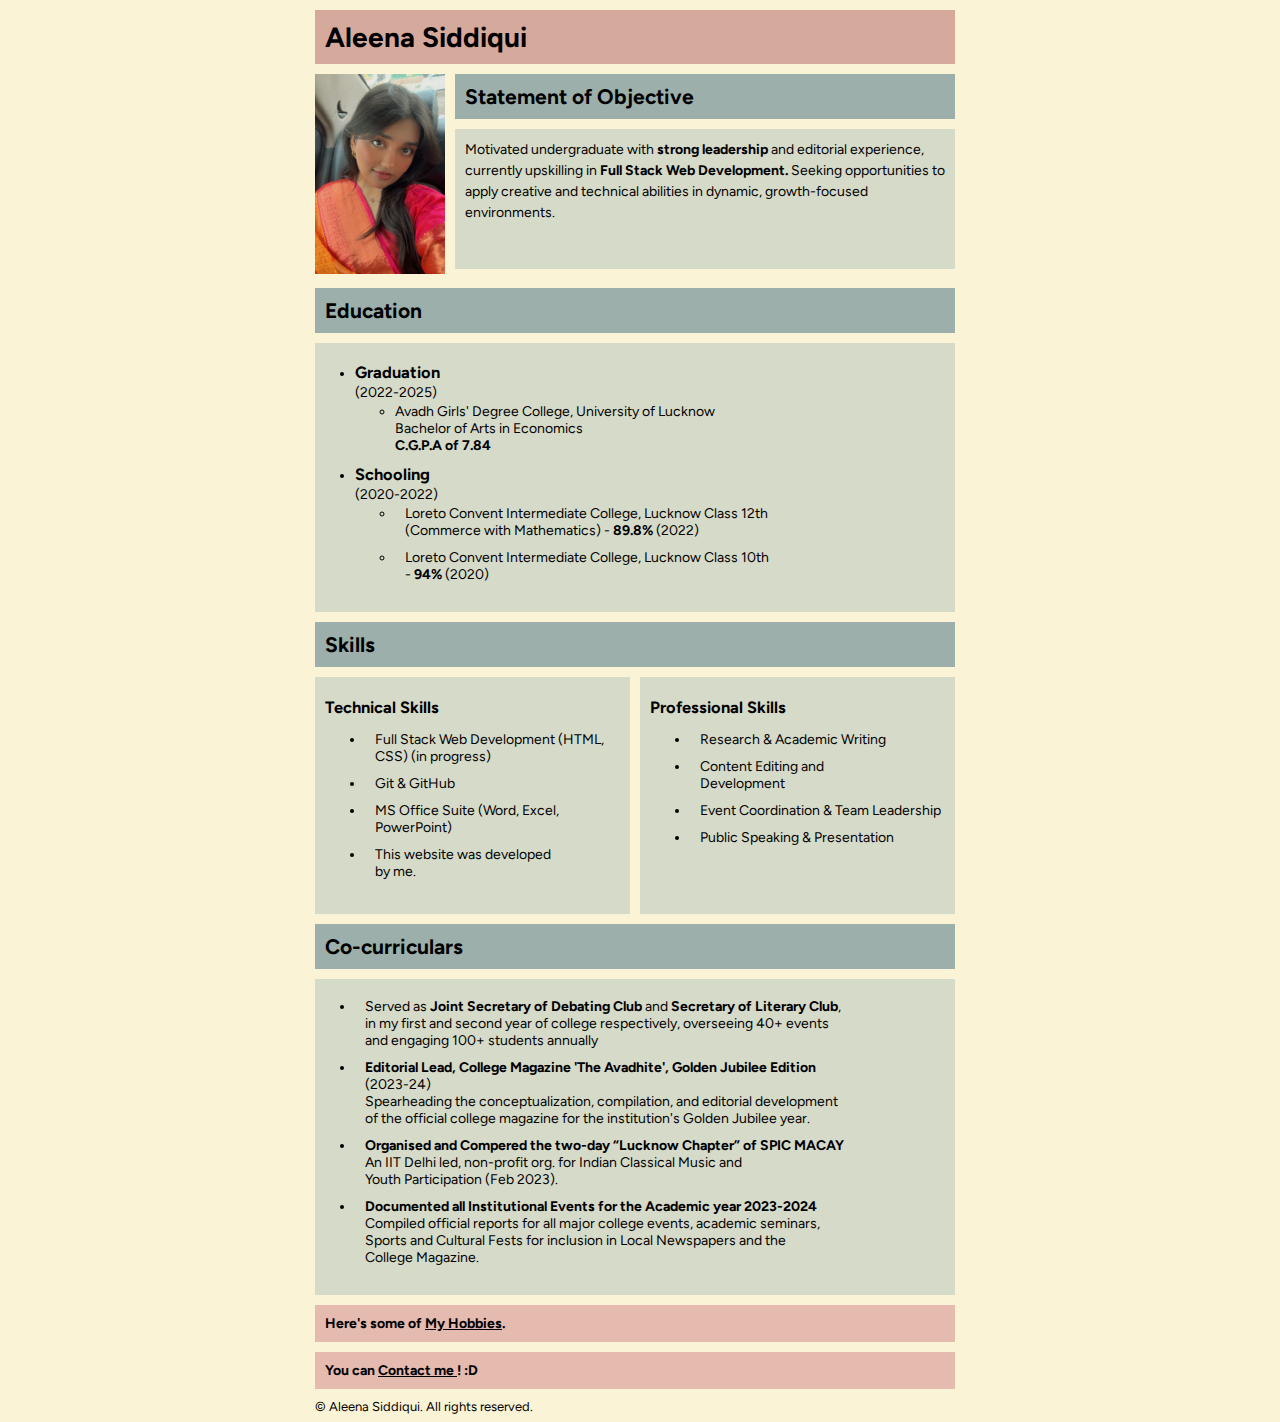
<file: index.html>
<!DOCTYPE html>

<html lang="en">

 <head>
    <meta charset="UTF-8">
    <meta name="viewport" content="width=device-width, initial-scale=1.0">
    <title>My Resume</title>
    <link rel="stylesheet" href="./style.css" />
 </head>

 <link rel="preconnect" href="https://fonts.googleapis.com">
 <link rel="preconnect" href="https://fonts.gstatic.com" crossorigin>
 <link href="https://fonts.googleapis.com/css2?family=Figtree:wght@300..900&display=swap" rel="stylesheet">

 <body>
    <div class="container">
    <h1>Aleena Siddiqui</h1>
    <div style="display: flex;">
      <div><img id="profile" src="./assets/Images/profile.jpg" /></div>

      <div id="box1">
        <h2 id="specific">Statement of Objective</h2>
        <p id="summary">Motivated undergraduate with <b>strong leadership</b> and editorial experience, 
        currently upskilling in <b>Full Stack Web Development.</b>
        Seeking opportunities to apply creative and technical abilities in dynamic, 
        growth-focused environments.</p>
      </div>
    </div>

    <h2>Education</h2>
    <div class="box4">
        <ul>
          <li>
              <h3>Graduation</h3>
              <p>(2022-2025)</p>
              <ul>
                <li>
                    Avadh Girls' Degree College, University of Lucknow <br />
                    Bachelor of Arts in Economics<br />
                    <b>C.G.P.A of 7.84</b>
                </li>
              </ul>
          </li>
        
          <li>
              <h3>Schooling</h3>
              <p>(2020-2022)</p>
              <ul>
                <li class="ts">Loreto Convent Intermediate College, Lucknow Class 12th <br />
                    (Commerce with Mathematics) - <b>89.8%</b> (2022)
                </li>
                <li class="ts">Loreto Convent Intermediate College, Lucknow Class 10th <br />
                    - <b>94% </b>(2020)
                </li>
              </ul>
          </li>
        </ul>
    </div>

    <h2>Skills</h2>
    <div style="display: flex;">
        <div id="box2">
            <h3>Technical Skills</h3>
            <ul>
                <li class="ts">Full Stack Web Development (HTML, CSS) (in progress)</li>
                <li class="ts">Git & GitHub</li>
                <li class="ts">MS Office Suite (Word, Excel, PowerPoint)</li>
                <li class="ts">This website was developed <br>by me.</li>
            </ul>
        </div>
        <div id="box3">
            <h3>Professional Skills</h3>
            <ul>
                <li class="ts">Research & Academic Writing</li>
                <li class="ts">Content Editing and <br /> Development</li>
                <li class="ts">Event Coordination & Team Leadership</li>
                <li class="ts">Public Speaking & Presentation</li>
            </ul>
        </div>
    </div>
 
    <h2>Co-curriculars</h2>
    <div class="box4">
        <ul>
            <li class="ts">Served as <b>Joint Secretary of Debating Club</b> and <b>Secretary of Literary 
                Club</b>, <br> in my first and second year of college respectively, 
                overseeing 40+ events <br> and  engaging 100+ students annually</li>

            <li class="ts"><b>Editorial Lead, College Magazine 'The Avadhite', 
                Golden Jubilee Edition</b> <br>(2023-24) <br> Spearheading the conceptualization, 
                compilation, and editorial development <br> of the official college magazine 
                for the institution's Golden Jubilee year.</li>

            <li class="ts"><b>Organised and Compered the two-day “Lucknow Chapter” of SPIC MACAY</b> <br> 
                An IIT Delhi led, non-profit org. for Indian Classical Music and <br> Youth 
                Participation (Feb 2023).</li>

            <li class="ts"><b>Documented all Institutional Events for the Academic year 2023-2024</b><br> 
                Compiled official reports for all major college events, academic seminars, <br>
                Sports and Cultural Fests for inclusion in Local Newspapers and the <br> College Magazine.</li>
        </ul>
    </div>

    <h4>Here's some of <a href="./hobbies.html"> My Hobbies</a>.</h4>

    <h4> You can <a href="./contact.html"> Contact me </a> ! :D</h4>

    <footer>
        &copy; Aleena Siddiqui. All rights reserved.
    </footer>
    </div>
 </body>

</html>
</file>
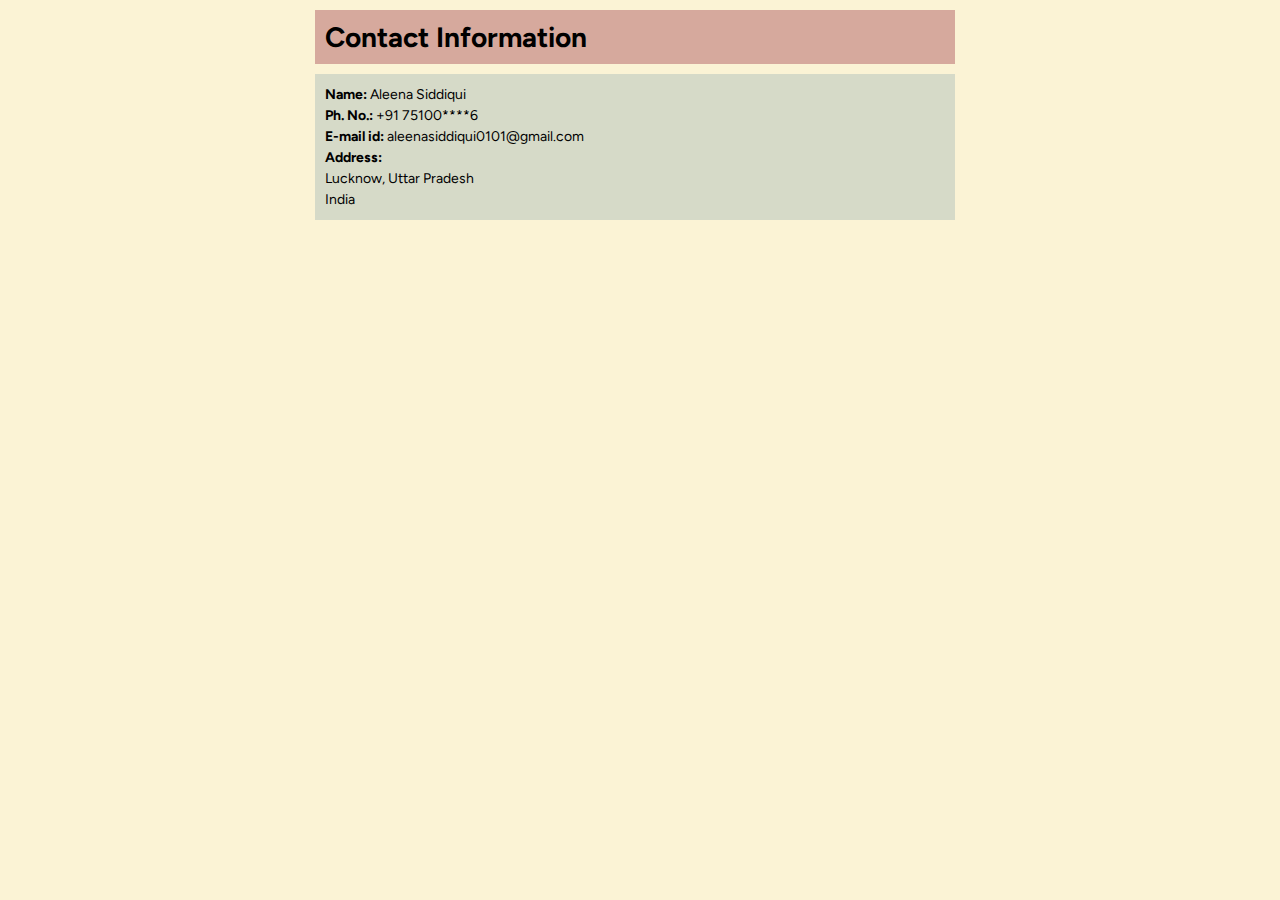
<file: contact.html>
<!DOCTYPE html>
<html lang="en">
<head>
    <meta charset="UTF-8">
    <meta name="viewport" content="width=device-width, initial-scale=1.0">
    <title>Contact Me</title>
    <link rel="stylesheet" href="./style.css" />

</head>
<link rel="preconnect" href="https://fonts.googleapis.com">
<link rel="preconnect" href="https://fonts.gstatic.com" crossorigin>
<link href="https://fonts.googleapis.com/css2?family=Figtree:wght@300..900&display=swap" rel="stylesheet">

<body>
    <div class="container">
    <h1>Contact Information</h1>
    <p id="contact">
        <b>Name:</b> Aleena Siddiqui <br>
        <b>Ph. No.:</b> +91 75100****6<br>
        <b>E-mail id:</b> aleenasiddiqui0101@gmail.com<br>
        <b>Address:</b> <br> 
        Lucknow, Uttar Pradesh<br>
        India
    </p>
    </div>
</body>
</html>
</file>
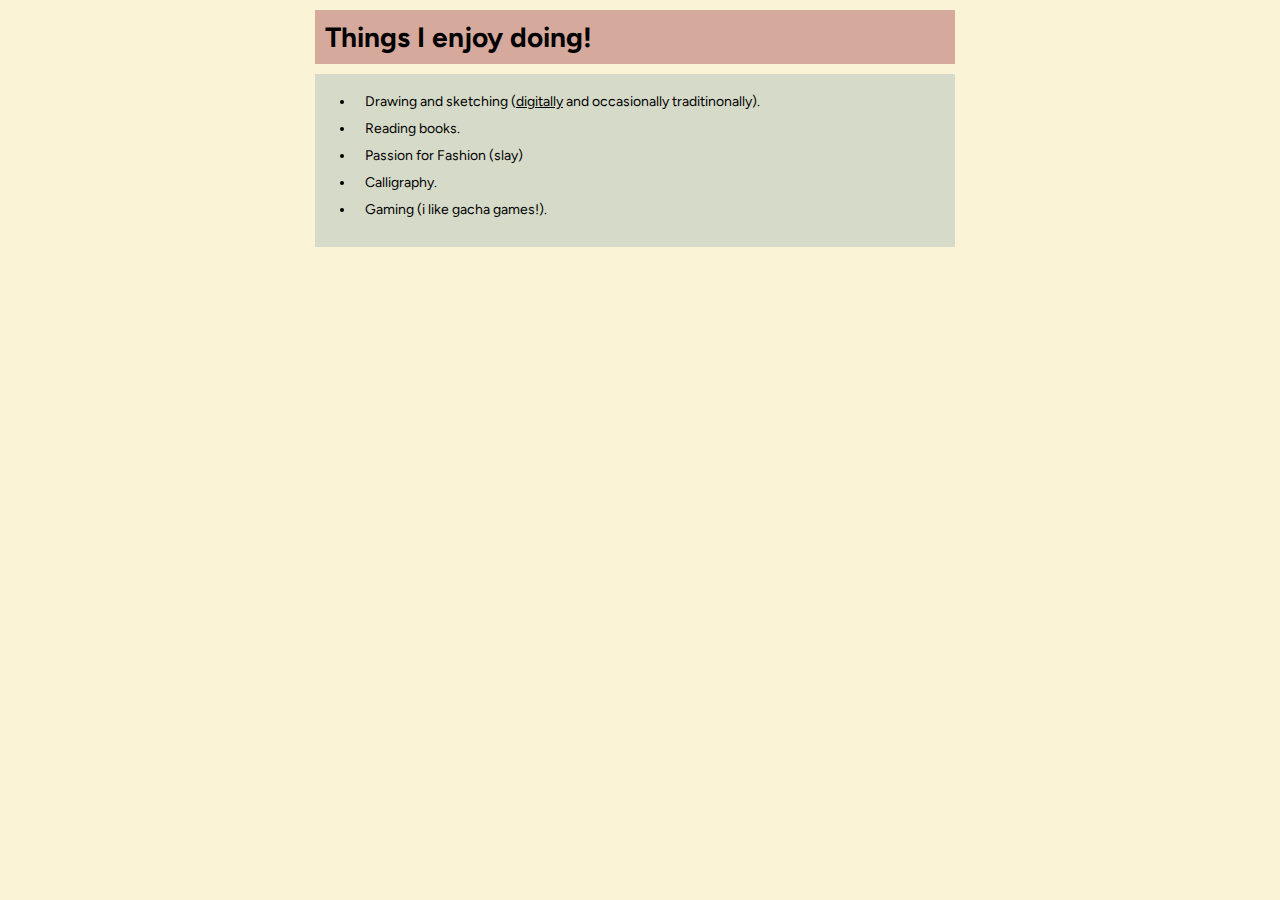
<file: hobbies.html>
<!DOCTYPE html>
<html lang="en">
<head>
    <meta charset="UTF-8">
    <meta name="viewport" content="width=device-width, initial-scale=1.0">
    <title>My Hobbies</title>
    <link rel="stylesheet" href="./style.css" />
</head>

<link rel="preconnect" href="https://fonts.googleapis.com">
<link rel="preconnect" href="https://fonts.gstatic.com" crossorigin>
<link href="https://fonts.googleapis.com/css2?family=Figtree:wght@300..900&display=swap" rel="stylesheet">

<body>
    <div class="container">
     <h1>Things I enjoy doing!</h1>
        <div class="box4">
            <ul>
                <li class="ts">Drawing and sketching (<a href="./assets/Images/drawing.jpg">digitally</a> and occasionally traditinonally).</li>
                <li class="ts">Reading books.</li>
                <li class="ts">Passion for Fashion (slay)</li>
                <li class="ts">Calligraphy.</li>
                <li class="ts">Gaming (i like gacha games!).</li>
            </ul>
        </div>
    </div>
</body>
</html>
</file>
<file: style.css>
html {
    background-color: #FBF3D5;
    font-family: "Figtree", sans-serif;
    font-size: 14px;
}

.container {
    width: 650px;
    margin: 0px auto;
}

h1 {
    background-color: #D6A99D;
    width: 630px;
    font-weight: 700;
    padding: 10px 0px 10px 10px;
    margin: 10px 0px;
}

h2 {
    background-color: #9CAFAA;
    width: 630px;
    padding: 10px 0px 10px 10px;
    margin: 0px;
}

h3 {
    margin-bottom: 0px;
    margin-top: 10px;
}

p {
    margin: 0px;
    line-height: 1.5;
}

#summary {
    width: 490px;
    height: 120px;
    background-color: #D6DAC8;
    margin-top: 10px;
    padding: 10px 0px 10px 10px;
}

#specific {
    width: 490px;
}

#profile {
    height: 200px;
    padding: 0px 10px 10px 0px;
}

#box1 {
    height: 200px;
    width: 500px;
}

#box2 {
    background-color: #D6DAC8;
    width: 365px;
    padding: 10px;
    margin: 10px 0px;  
}

#box3 {
    background-color: #D6DAC8;
    width: 365px;
    padding: 10px;
    margin: 10px; 
}

.box4 {
    background-color: #D6DAC8;
    width: 630px;
    margin: 10px 10px 10px 0px;
    padding: 5px 10px 5px 0px;
}

.ts {
    padding-bottom: 10px;
    padding-left: 10px;
}

a {
    color: black;
    transition: color 0.3s ease;
}

a:hover {
    color: blue;
}

a:visited {
    color: purple;
}

h4 {
    width: 620px;
    background-color: #e5baaf;
    padding: 10px;
    margin: 10px 0px
}

#contact {
    width: 630px;
    background-color: #D6DAC8;
    margin-top: 10px;
    padding: 10px 0px 10px 10px;
}

footer {
    margin-top: 5px;
    font-size: small;
}
</file>
